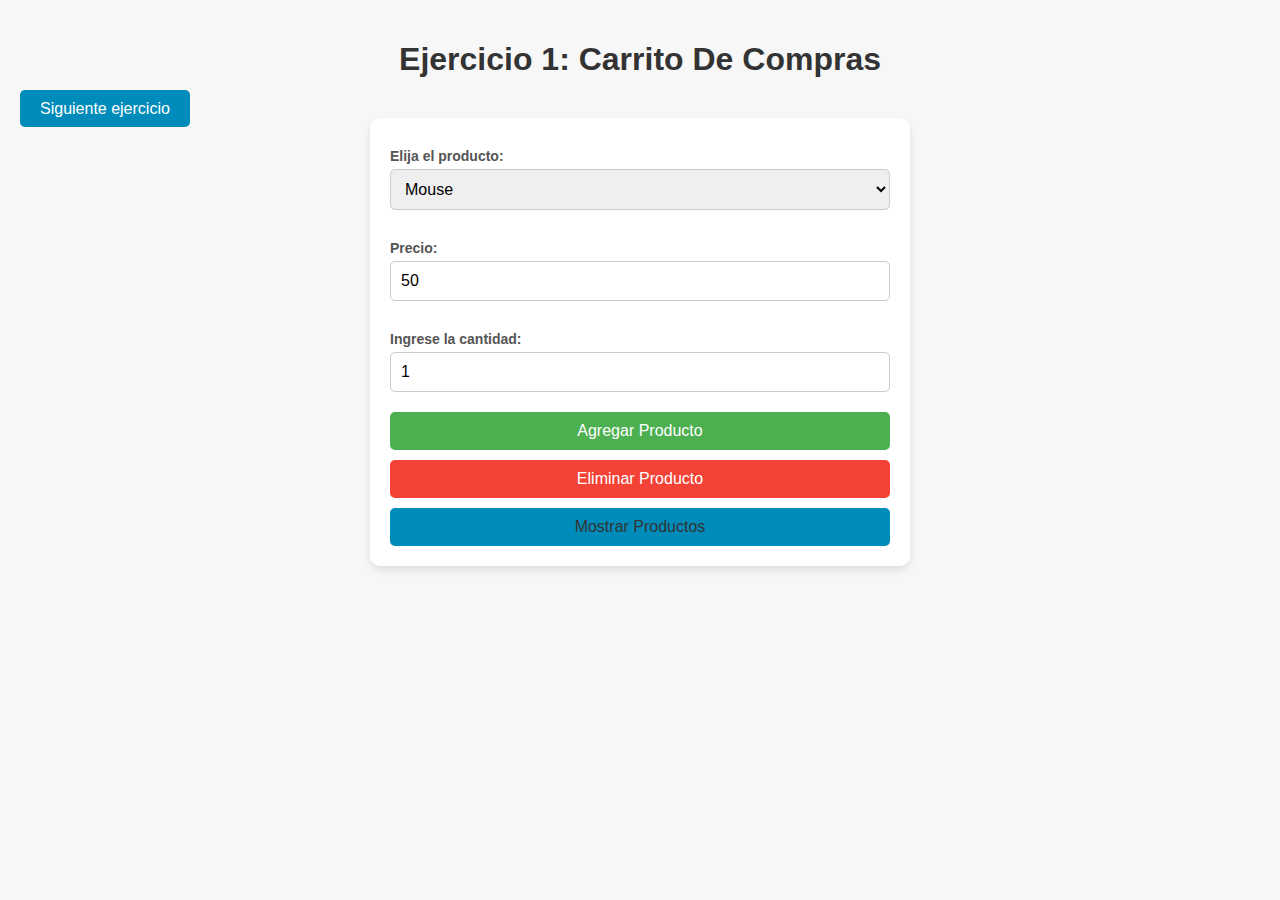
<file: index.html>
<!DOCTYPE html>
<html lang="en">
<head>
    <meta charset="UTF-8">
    <meta name="viewport" content="width=device-width, initial-scale=1.0">
    <title>Sistema de carrito de compras</title>
    <link rel="stylesheet" href="estilo.css">
</head>
<body>
    <h1>Ejercicio 1: Carrito De Compras</h1>
    <a href="index2.html">Siguiente ejercicio</a>
    <form id="carrito">
        <label> Elija el producto:</label>
        <select id="nombre" onchange="insertarPrecio()">
            <option value="Mouse">Mouse</option>
            <option value="PC">PC</option>
            <option value="Teclado">Teclado</option>
            <option value="Audifono">Audifono</option>
        </select>
        <label> Precio:</label>
        <input id="precio" type="text" placeholder="Precio del producto" value="50" readonly>
        <label> Ingrese la cantidad:</label>
        <input id="cantidad"  type="number" min="1" value="1">
        <button type="button" onclick="carrito.agregarProducto()">Agregar Producto</button>
        <button type="button" onclick="carrito.eliminarProducto()">Eliminar Producto</button>
        <button type="button" onclick="carrito.mostrarCarrito()">Mostrar Productos</button>  
        <div id="resultado"></div>
    </form>        
  <script src="javascript.js"></script>
</body>
</html>
</file>
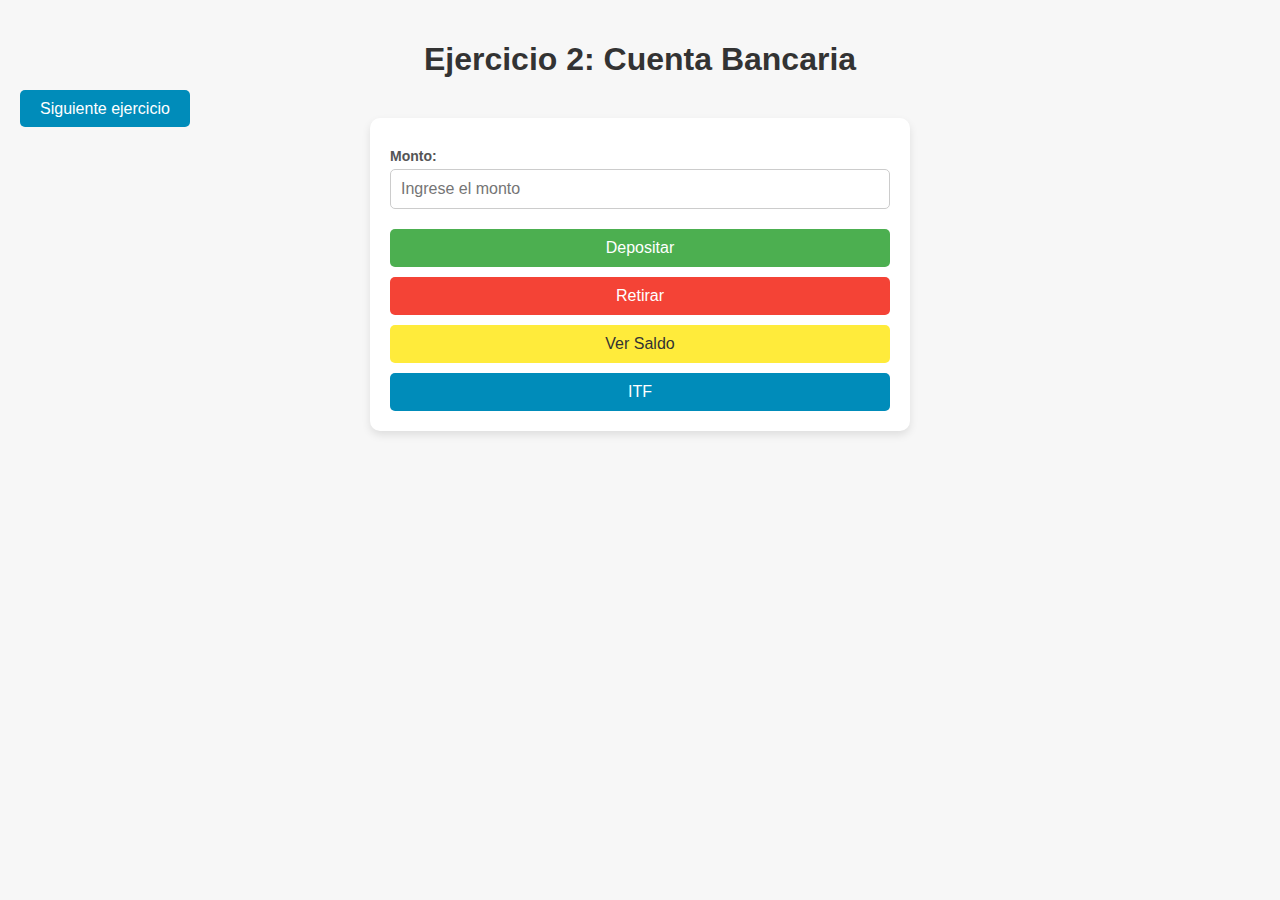
<file: index2.html>
<!DOCTYPE html>
<html lang="en">
<head>
    <meta charset="UTF-8">
    <meta name="viewport" content="width=device-width, initial-scale=1.0">
    <title>Sistema de Cuenta Bancaria</title>
    <link rel="stylesheet" href="estilo.css">
</head>
<body>
    <h1>Ejercicio 2: Cuenta Bancaria</h1>
    <a href="index.html">Siguiente ejercicio</a>
    <form id="carrito">
        <label> Monto:</label>
        <input id="monto" type="text" placeholder="Ingrese el monto">
        <button type="button" onclick="cuenta.depositar()">Depositar</button>
        <button type="button" onclick="cuenta.retirar()">Retirar</button>
        <button type="button" onclick="cuenta.verSaldo()">Ver Saldo</button>
        <button type="button" onclick="cuenta.verItf()"">ITF</button>
        <div id="resultado"></div>
    </form>        
  <script src="javascript2.js"></script>
</body>
</html>
</file>
<file: estilo.css>
body {
    font-family: Arial, sans-serif;
    background-color: #f7f7f7;
    margin: 0;
    padding: 20px;
}

h1 {
    text-align: center;
    color: #333;
}

form#carrito {
    background-color: #fff;
    max-width: 500px;
    margin: 0 auto;
    padding: 20px;
    border-radius: 10px;
    box-shadow: 0 4px 8px rgba(0, 0, 0, 0.1);
}

label {
    font-weight: bold;
    display: block;
    margin: 10px 0 5px;
    /* Estilo para mejorar la visibilidad de las etiquetas */
    color: #555; /* Color del texto */
    font-size: 14px; /* Tamaño de fuente */
}

select, input[type="number"], input[type="text"] {
    width: 100%;
    padding: 10px;
    margin-bottom: 20px;
    border: 1px solid #ccc;
    border-radius: 5px;
    box-sizing: border-box;
    /* Añadido para mejorar la accesibilidad */
    font-size: 16px; /* Tamaño de fuente para entradas */
}

button {
    width: 100%;
    padding: 10px;
    background-color: #4CAF50;
    color: white;
    border: none;
    border-radius: 5px;
    cursor: pointer;
    font-size: 16px;
}

button:hover {
    background-color: #45a049;
}

button + button {
    margin-top: 10px;
    background-color: #f44336;
}

button + button:hover {
    background-color: #e41d1d;
}

button:nth-of-type(3) {
    background-color: #ffeb3b; /* Color amarillo para el tercer botón */
    color: #333; /* Texto en color oscuro para mejor legibilidad */
}

button:nth-of-type(3):hover {
    background-color: #fdd835; /* Un tono más oscuro de amarillo al hacer hover */
}


button:last-of-type {
    background-color: #008CBA;
}

button:last-of-type:hover {
    background-color: #007bb5;
}


a {
    padding: 10px 20px;
    background-color: #008CBA;
    color: white;
    text-decoration: none;
    border-radius: 5px;
    font-size: 16px;
}

a:hover {
    background-color: #007bb5;
    text-decoration: underline; /* Subrayado al pasar el cursor */
}
</file>
